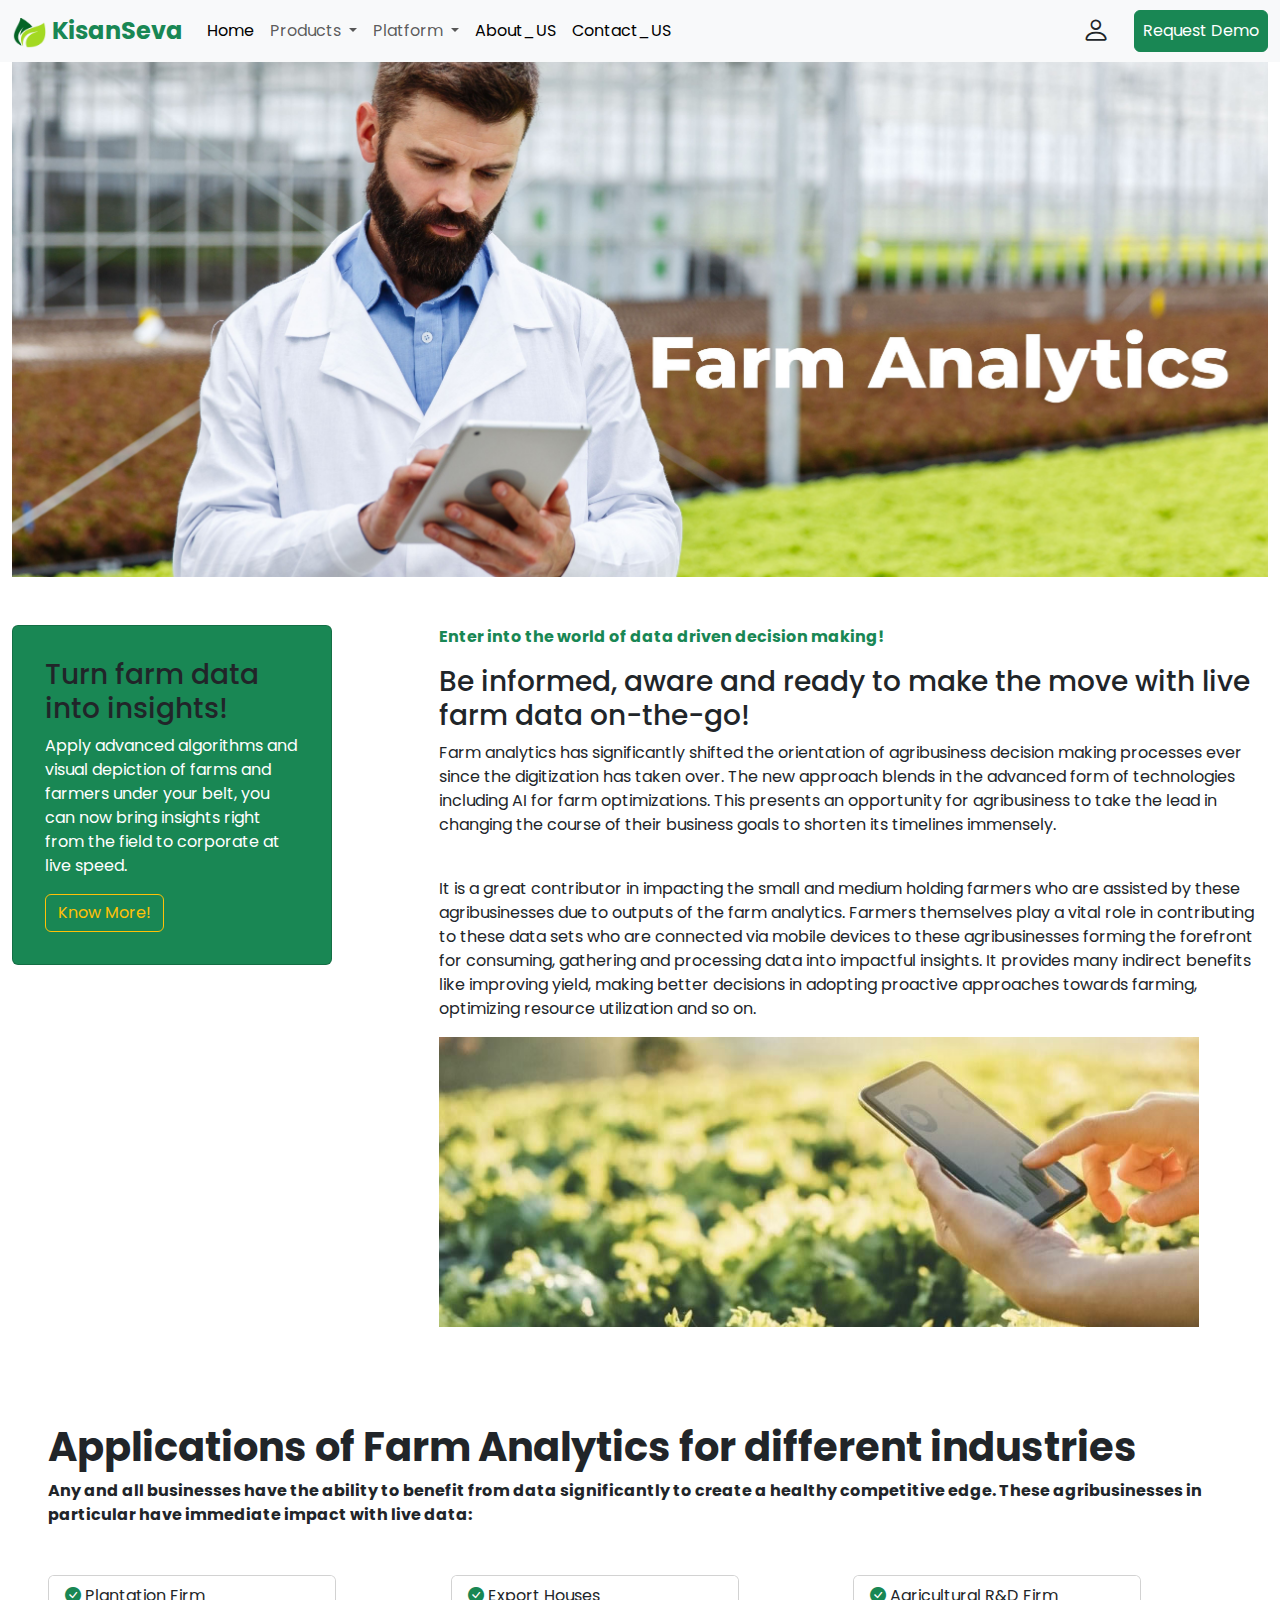
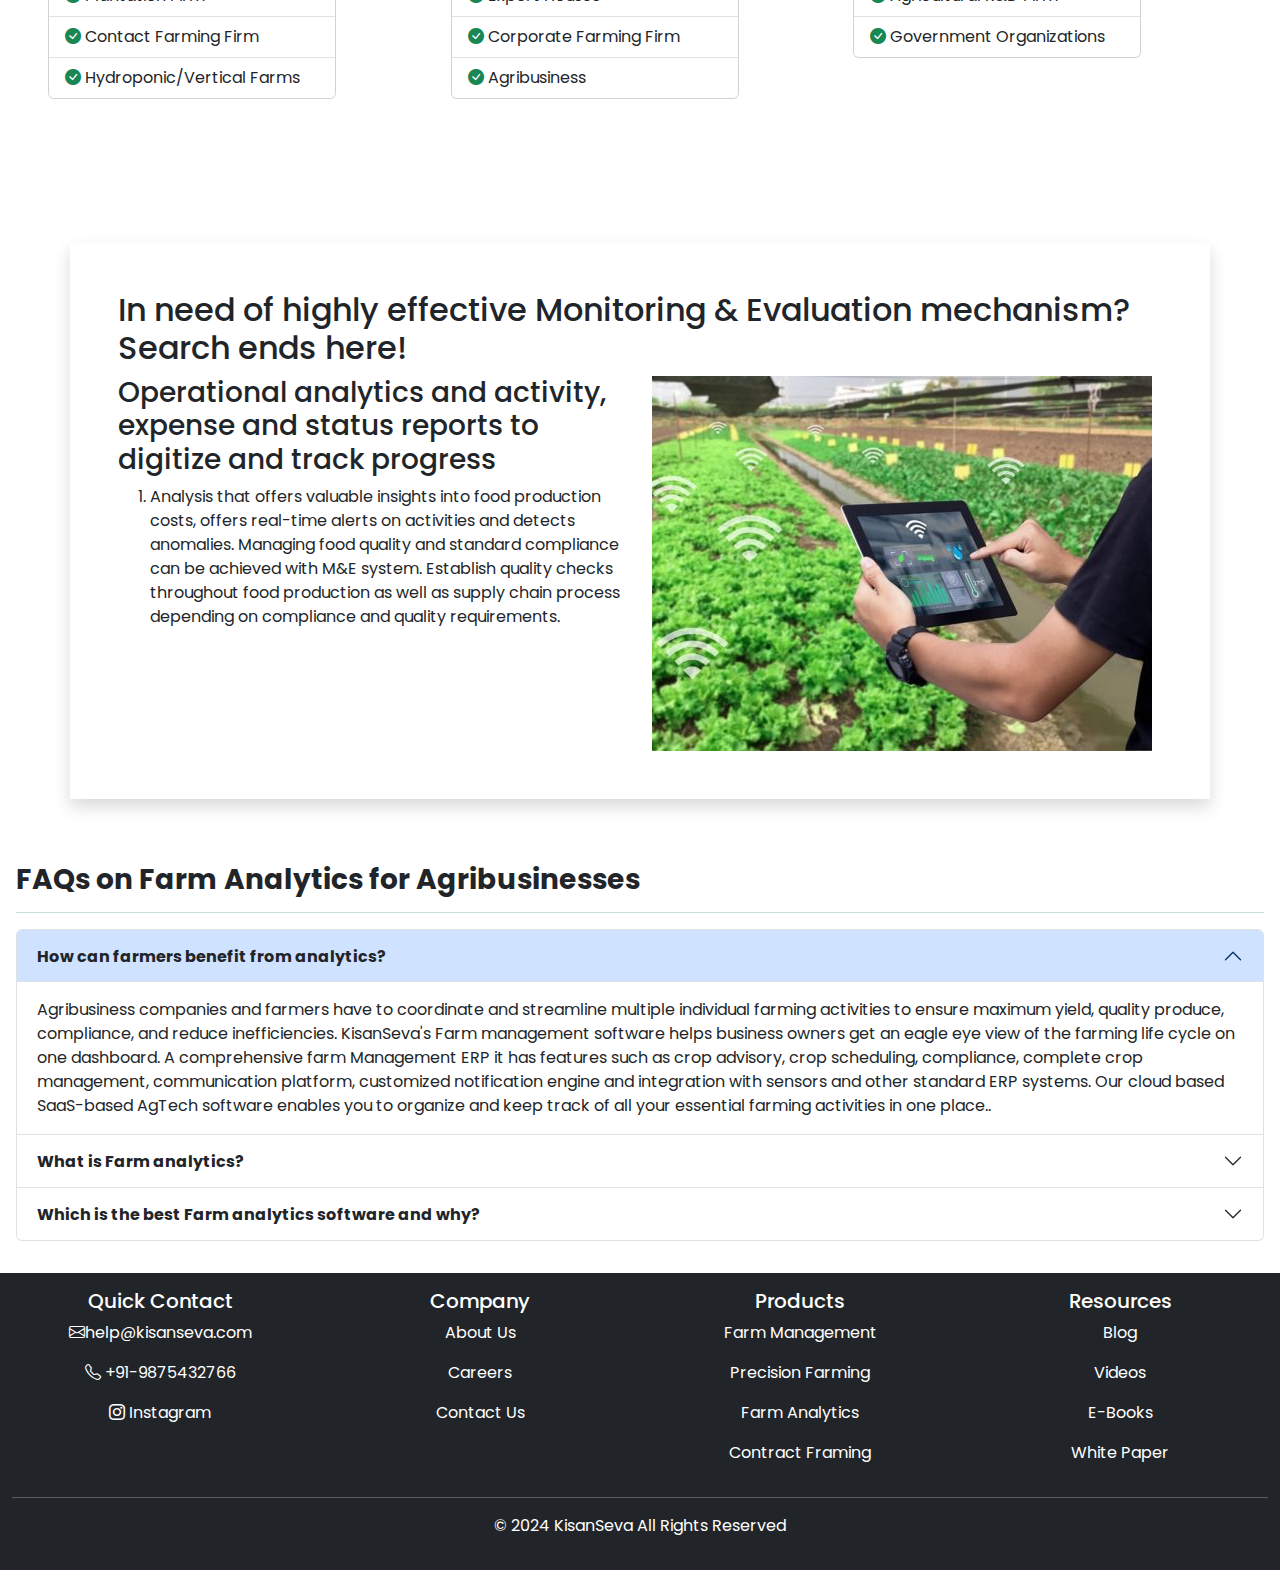
<file: FarmAnalytics.html>
<!doctype html>
<html lang="en">
  <head>
    <meta charset="utf-8">
    <meta name="viewport" content="width=device-width, initial-scale=1">
    <title>kisanseva</title>
    <link href="https://cdn.jsdelivr.net/npm/bootstrap@5.3.3/dist/css/bootstrap.min.css" rel="stylesheet" integrity="sha384-QWTKZyjpPEjISv5WaRU9OFeRpok6YctnYmDr5pNlyT2bRjXh0JMhjY6hW+ALEwIH" crossorigin="anonymous">
    <link rel="stylesheet" href="https://cdn.jsdelivr.net/npm/bootstrap-icons@1.11.3/font/bootstrap-icons.min.css">
    <link rel="stylesheet" href="style.css">
    <link rel="shortcut icon" href="./asserts/favicon.png" type="image/x-icon">
  </head>
  <body>
    <!--navbar start-->
    <nav class="navbar navbar-expand-md bg-body-tertiary fixed-top">
      <div class="container-fluid">
        <a class="navbar-brand" href="#">
          <img src="./asserts/kisansevalogo.png" alt="Logo" width="35" height="30" class="d-inline-block align-text-top">
          <span class="text-success fw-bold fs-4 mt-5">KisanSeva</span>
        </a>
        <button class="navbar-toggler" type="button" data-bs-toggle="collapse" data-bs-target="#navbarSupportedContent" aria-controls="navbarSupportedContent" aria-expanded="false" aria-label="Toggle navigation">
          <span class="navbar-toggler-icon"></span>
        </button>
        <div class="collapse navbar-collapse" id="navbarSupportedContent">
          <ul class="navbar-nav me-auto mb-2 mb-lg-0">
            <li class="nav-item">
              <a class="nav-link active homebtn" aria-current="page" href="#">Home</a>
            </li>
            <li class="nav-item dropdown">
              <a class="nav-link dropdown-toggle" href="#" role="button" data-bs-toggle="dropdown" aria-expanded="false">
                Products
              </a>
              <ul class="dropdown-menu shadow">
                <li><a class="dropdown-item" href="./FarmManagement.html">Farm Management</a></li>
                <li><a class="dropdown-item" href="./CropProtection.html">Crop Protection</a></li>
                <li><a class="dropdown-item" href="./PrecisionFarming.html">Precision Farming</a></li>
                <li><a class="dropdown-item" href="./ClimateSmartAgriculture.html">Climate Smart Agriculture</a></li>
              </ul>
            </li>
            <li class="nav-item dropdown">
              <a class="nav-link dropdown-toggle" href="#" role="button" data-bs-toggle="dropdown" aria-expanded="false">
                Platform
              </a>
              <ul class="dropdown-menu shadow">
                <li><a class="dropdown-item" href="./ai&ml.html">Artifical Intelligence & Machine Learning</a></li>
                <li><a class="dropdown-item" href="./iot.html">Internet of Things</a></li>
                <li><a class="dropdown-item" href="./M-Commerce.html">M-Commerce</a></li>
                <li><a class="dropdown-item" href="./FarmAnalytics.html">Farm Analytics</a></li>
            
              </ul>
            </li>
            <li class="nav-item">
              <a class="nav-link active" aria-current="page" href="./About_Us.html">About_US</a>
            </li>
            
            <li class="nav-item">
              <a class="nav-link active" aria-current="page" href="./ContactUS.html">Contact_US</a>
            </li>
            
          </ul>
          <div class="nav-item mx-4">
            <a class="nav-link" data-bs-target="#exampleModalToggle" data-bs-toggle="modal"><i class="bi bi-person fs-3 "></i></a>
          </div>
          <button type="button" class="p-2 btn btn-success watt">Request Demo</button>
         
        </div>
      </div>
    </nav>

  <!--navbar end-->
    <!--banner section start--> 
    <section class="banner container-fluid width:100%; ">
      <img src="./asserts/farm-analytics.jpeg" alt="" class="img-fluid">

    </section> 
    <!--banner section end-->
    <!--info start-->
    <div class="container-fluid my-5">
      <div class="row">
        <div class="col-12 col-sm-12 col-md-4 col-lg-4 ">
          <div class="card text-bg-success mb-3 p-3" style="max-width: 20rem;">
            <div class="card-body">
              <h3 class="text-dark">Turn farm data into insights!</h3>
              <p class="card-text">Apply advanced algorithms and visual depiction of farms and farmers under your belt, you can now bring insights right from the field to corporate at live speed.</p>
              <button type="button" class="btn btn-outline-warning">Know More!</button>
                
            </div>
          </div>
          
          
        </div>
        <div class="col-12 col-sm-12 col-md-8 col-lg-8 ">
          <p class="text-success fw-bold">Enter into the world of data driven decision making!</p>
          <h3>Be informed, aware and ready to make the move with live farm data on-the-go!</h3>
          <p>Farm analytics has significantly shifted the orientation of agribusiness decision making processes ever since the digitization has taken over. The new approach blends in the advanced form of technologies including AI for farm optimizations. This presents an opportunity for agribusiness to take the lead in changing the course of their business goals to shorten its timelines immensely.</p>
          &nbsp;
          &nbsp;
          <p>It is a great contributor in impacting the small and medium holding farmers who are assisted by these agribusinesses due to outputs of the farm analytics. Farmers themselves play a vital role in contributing to these data sets who are connected via mobile devices to these agribusinesses forming the forefront for consuming, gathering and processing data into impactful insights. It provides many indirect benefits like improving yield, making better decisions in adopting proactive approaches towards farming, optimizing resource utilization and so on.</p>
          <img src="./asserts/farm-analytics.jpg" alt="" width="760px" class=" img-fluid">
            

        
        </div>
      </div>
    </div>
    <!--info end-->
    <!--list start-->
    <div class="container-fluid my-5 p-5 gy-5">
      <h2 class="fw-bold text-dark fs-1">Applications of Farm Analytics for different industries</h2>
      <p class="fw-bold text-dark">Any and all businesses have the ability to benefit from data significantly to create a healthy competitive edge. These agribusinesses in particular have immediate impact with live data:</p>
      <div class="row my-5">
        <div class="col-12 col-sm-12 col-md-4 col-lg-4">
          <div class="card " style="width: 18rem;">
            
            <ul class="list-group list-group-flush">
              <li class="list-group-item"><i class="bi bi-check-circle-fill text-success"></i>&nbsp;Plantation Firm</li>
              <li class="list-group-item"><i class="bi bi-check-circle-fill text-success"></i>&nbsp;Contact Farming Firm</li>
              <li class="list-group-item"><i class="bi bi-check-circle-fill text-success"></i>&nbsp;Hydroponic/Vertical Farms</li>
            </ul>
          </div>
        </div>
        <div class="col-12 col-sm-12 col-md-4 col-lg-4">
          <div class="card" style="width: 18rem;">
            
            <ul class="list-group list-group-flush">
              <li class="list-group-item"><i class="bi bi-check-circle-fill text-success"></i>&nbsp;Export Houses</li>
              <li class="list-group-item"><i class="bi bi-check-circle-fill text-success"></i>&nbsp;Corporate Farming Firm</li>
              <li class="list-group-item"><i class="bi bi-check-circle-fill text-success"></i>&nbsp;Agribusiness</li>
            </ul>
          </div>
        </div>
        <div class="col-12 col-sm-12 col-md-4 col-lg-4">
          <div class="card" style="width: 18rem;">
            
            <ul class="list-group list-group-flush">
              <li class="list-group-item"><i class="bi bi-check-circle-fill text-success"></i>&nbsp;Agricultural R&D Firm</li>
              <li class="list-group-item"><i class="bi bi-check-circle-fill text-success"></i>&nbsp;Government Organizations</li>
            </ul>
          </div>
        </div>
      </div>
    </div>
     <!--list end-->
     <!--key feature start-->
     <div class="container shadow p-5 my-5">
      <h2>In need of highly effective Monitoring & Evaluation mechanism? Search ends here!</h2>
      <div class="row">
        <div class="col-12 col-sm-12 col-md-6 col-lg-6">
          <h3 class="text-dark">Operational analytics and activity, expense and status reports to digitize and track progress</h3>
          <ol>
            <li>Analysis that offers valuable insights into food production costs, offers real-time alerts on activities and detects anomalies. Managing food quality and standard compliance can be achieved with M&E system. Establish quality checks throughout food production as well as supply chain process depending on compliance and quality requirements.</li>
          </ol>
        </div>
        <div class="col-12 col-sm-12 col-md-6 col-lg-6">
          <img src="./asserts/farm-analytics-1.jpg" alt="" class="img-fluid">
        </div>
      </div>
     </div>
     <!--key feature end-->
    <!--faq section start-->
    <div class="container-fluid p-3">
      <h3 class="text-dark fw-bold">FAQs on Farm Analytics for Agribusinesses
      </h3>
      <hr class="text-success ">
      <div class="faq">
        <div class="accordion" id="accordionExample">
  <div class="accordion-item">
    <h2 class="accordion-header">
      <button class="accordion-button" type="button" data-bs-toggle="collapse" data-bs-target="#collapseOne" aria-expanded="true" aria-controls="collapseOne">
        <span class="text-dark fw-bold">How can farmers benefit from analytics?</span>
      </button>
    </h2>
    <div id="collapseOne" class="accordion-collapse collapse show" data-bs-parent="#accordionExample">
      <div class="accordion-body">
        Agribusiness companies and farmers have to coordinate and streamline multiple individual farming activities to ensure maximum yield, quality produce, compliance, and reduce inefficiencies. KisanSeva's Farm management software helps business owners get an eagle eye view of the farming life cycle on one dashboard. A comprehensive farm Management ERP it has features such as crop advisory, crop scheduling, compliance, complete crop management, communication platform, customized notification engine and integration with sensors and other standard ERP systems. Our cloud based SaaS-based AgTech software enables you to organize and keep track of all your essential farming activities in one place..
      </div>
    </div>
  </div>
  <div class="accordion-item">
    <h2 class="accordion-header">
      <button class="accordion-button collapsed" type="button" data-bs-toggle="collapse" data-bs-target="#collapseTwo" aria-expanded="false" aria-controls="collapseTwo">
        <span class="text-dark fw-bold">What is Farm analytics?</span>
      </button>
    </h2>
    <div id="collapseTwo" class="accordion-collapse collapse" data-bs-parent="#accordionExample">
      <div class="accordion-body">
        KisanSeva offers one of the best farm management software solutions in India as well as other agribusiness around the globe. Whether you are an Agri consultant, agri input dealer, food processing company, manufacturer or a retailer, our enterprise farm management software will have a key role to play in your business growth. KisanSeva's advanced open interface allows you to seamlessly connect to various sensors in the field to help you make real time decisions on the go. It has embedded with leading weather stations as well as can integrate with local weather stations for proactive insights on weather integrated with your crop schedule. The data generated using our engine can be used for proactive alerts on farms. Our platform will act as the technology arm of your business as it grows so you get to focus on your core competence which is your agribusiness. Live tracked farming insights will help you make important business decisions about not only your current and next crop cycle but also have a history of previous crop lifecycle.
      </div>
    </div>
  </div>
  <div class="accordion-item">
    <h2 class="accordion-header">
      <button class="accordion-button collapsed" type="button" data-bs-toggle="collapse" data-bs-target="#collapseThree" aria-expanded="false" aria-controls="collapseThree">
        <span class="text-dark fw-bold">Which is the best Farm analytics software and why?</span>
      </button>
    </h2>
    <div id="collapseThree" class="accordion-collapse collapse" data-bs-parent="#accordionExample">
      <div class="accordion-body">
        KisanSeva's farm management system has been used across various types of farming ventures. Here are the major applications of Farm ERPs based on the kind of agribusiness.
      </div>
    </div>
  </div>
</div>
      </div>
    </div>
    <!--faq section end-->
    
    <!--footer start-->
    <footer class="footer container-fluid mt-3 bg-dark text-white py-3">
      <div class="cointainer d-sm-none d-none d-md-block d-lg-block ">
        <div class="row">
          <div class="col-12 col-sm-12 col-md-3 col-lg-3 text-center foot-h">
            <h5>Quick Contact</h5>
            <p><i class="bi bi-envelope"></i>help@kisanseva.com</p>
            <p><i class="bi bi-telephone"></i> +91-9875432766</p>
            <p><i class="bi bi-instagram"></i> Instagram</p>
            

          </div>
          <div class="col-12 col-sm-12 col-md-3 col-lg-3 text-center foot-h">
            <h5>Company</h5>
            <p><a href="" class="nav-link">About Us</a></p>
            <p><a href="" class="nav-link">Careers</a></p>
            <p><a href="" class="nav-link">Contact Us</a></p>
            
          </div>
          <div class="col-12 col-sm-12 col-md-3 col-lg-3 text-center foot-h">
            <h5>Products</h5>
            <p><a href="" class="nav-link">Farm Management</a></p>
            <p><a href="" class="nav-link">Precision Farming</a></p>
            <p><a href="" class="nav-link">Farm Analytics</a></p>
            <p><a href="" class="nav-link">Contract Framing</a></p>
          </div>
          <div class="col-12 col-sm-12 col-md-3 col-lg-3 text-center foot-h">
            <h5>Resources</h5>
            <p><a href="" class="nav-link">Blog</a></p>
            <p><a href="" class="nav-link">Videos</a></p>
            <p><a href="" class="nav-link">E-Books</a></p>
            <p><a href="" class="nav-link">White Paper</a></p>

          </div>
        </div>
       
      </div>
       <!--copy wrights-->
       <hr class="d-sm-none d-none d-md-block d-lg-block">
       <div class="copywrights text-center">
         <p> &copy; 2024 KisanSeva All Rights Reserved </p>
       </div>
    </footer>

  <!--footer end-->
  <!--model box for register and login-->
  <div class="modal fade" id="exampleModalToggle" aria-hidden="true" aria-labelledby="exampleModalToggleLabel" tabindex="-1">
    <div class="modal-dialog modal-dialog-centered">
      <div class="modal-content">
        <div class="modal-header">
          <h1 class="modal-title fs-5" id="exampleModalToggleLabel">Sign in</h1>
          <button type="button" class="btn-close" data-bs-dismiss="modal" aria-label="Close"></button>
        </div>
        <div class="modal-body">
          <form action="">
            <div class="mb-3">
              <label for="formGroupExampleInput" class="form-label">Email/Mobile no:</label>
              <input type="text" class="form-control" id="formGroupExampleInput" placeholder="Enter email or mobile no">
            </div>
            <div class="mb-3">
              <label for="formGroupExampleInput2" class="form-label">Password:</label>
              <input type="text" class="form-control" id="formGroupExampleInput2" placeholder="enter passsword">
            </div>
          </form>
        </div>
        <div class="modal-footer">
          <!--buttons for register and submit-->
          <button class="btn btn-primary" type="submit" data-bs-dismiss="modal">Submit</button>
          <button class="btn btn-primary" data-bs-target="#exampleModalToggle2" data-bs-toggle="modal">Register</button>
        </div>
      </div>
    </div>
  </div>
  <!--model box 2 start-->
  <div class="modal fade" id="exampleModalToggle2" aria-hidden="true" aria-labelledby="exampleModalToggleLabel2" tabindex="-1">
    <div class="modal-dialog modal-dialog-centered">
      <div class="modal-content">
        <div class="modal-header">
          <h1 class="modal-title fs-5" id="exampleModalToggleLabel2">Register</h1>
          <button type="button" class="btn-close" data-bs-dismiss="modal" aria-label="Close"></button>
        </div>
        <div class="modal-body">
          <!--register form start-->
            <form action="">
              <div class="mb-3">
                <label for="formGroupExampleInput" class="form-label">Email/Mobile no:</label>
                <input type="text" class="form-control" id="formGroupExampleInput" placeholder="Enter email or mobile no">
              </div>
              <div class="mb-3">
                <label for="formGroupExampleInput2" class="form-label">Password:</label>
                <input type="text" class="form-control" id="formGroupExampleInput2" placeholder="enter passsword">
              </div>
              <div class="mb-3">
                <label for="formGroupExampleInput2" class="form-label">Confirm password:</label>
                <input type="text" class="form-control" id="formGroupExampleInput2" placeholder="confirm passsword">
              </div>


            </form>
          <!--register form end--> 
        </div>
        <div class="modal-footer">
          <button class="btn btn-primary" data-bs-dismiss="modal">Register</button>
          <button class="btn btn-primary" data-bs-target="#exampleModalToggle" data-bs-toggle="modal">Sign in</button>
        </div>
      </div>
    </div>
  </div>
  

    <script src="./script.js"></script>
    <script src="https://cdn.jsdelivr.net/npm/bootstrap@5.3.3/dist/js/bootstrap.bundle.min.js" integrity="sha384-YvpcrYf0tY3lHB60NNkmXc5s9fDVZLESaAA55NDzOxhy9GkcIdslK1eN7N6jIeHz" crossorigin="anonymous"></script>
  </body>
</html>
</file>
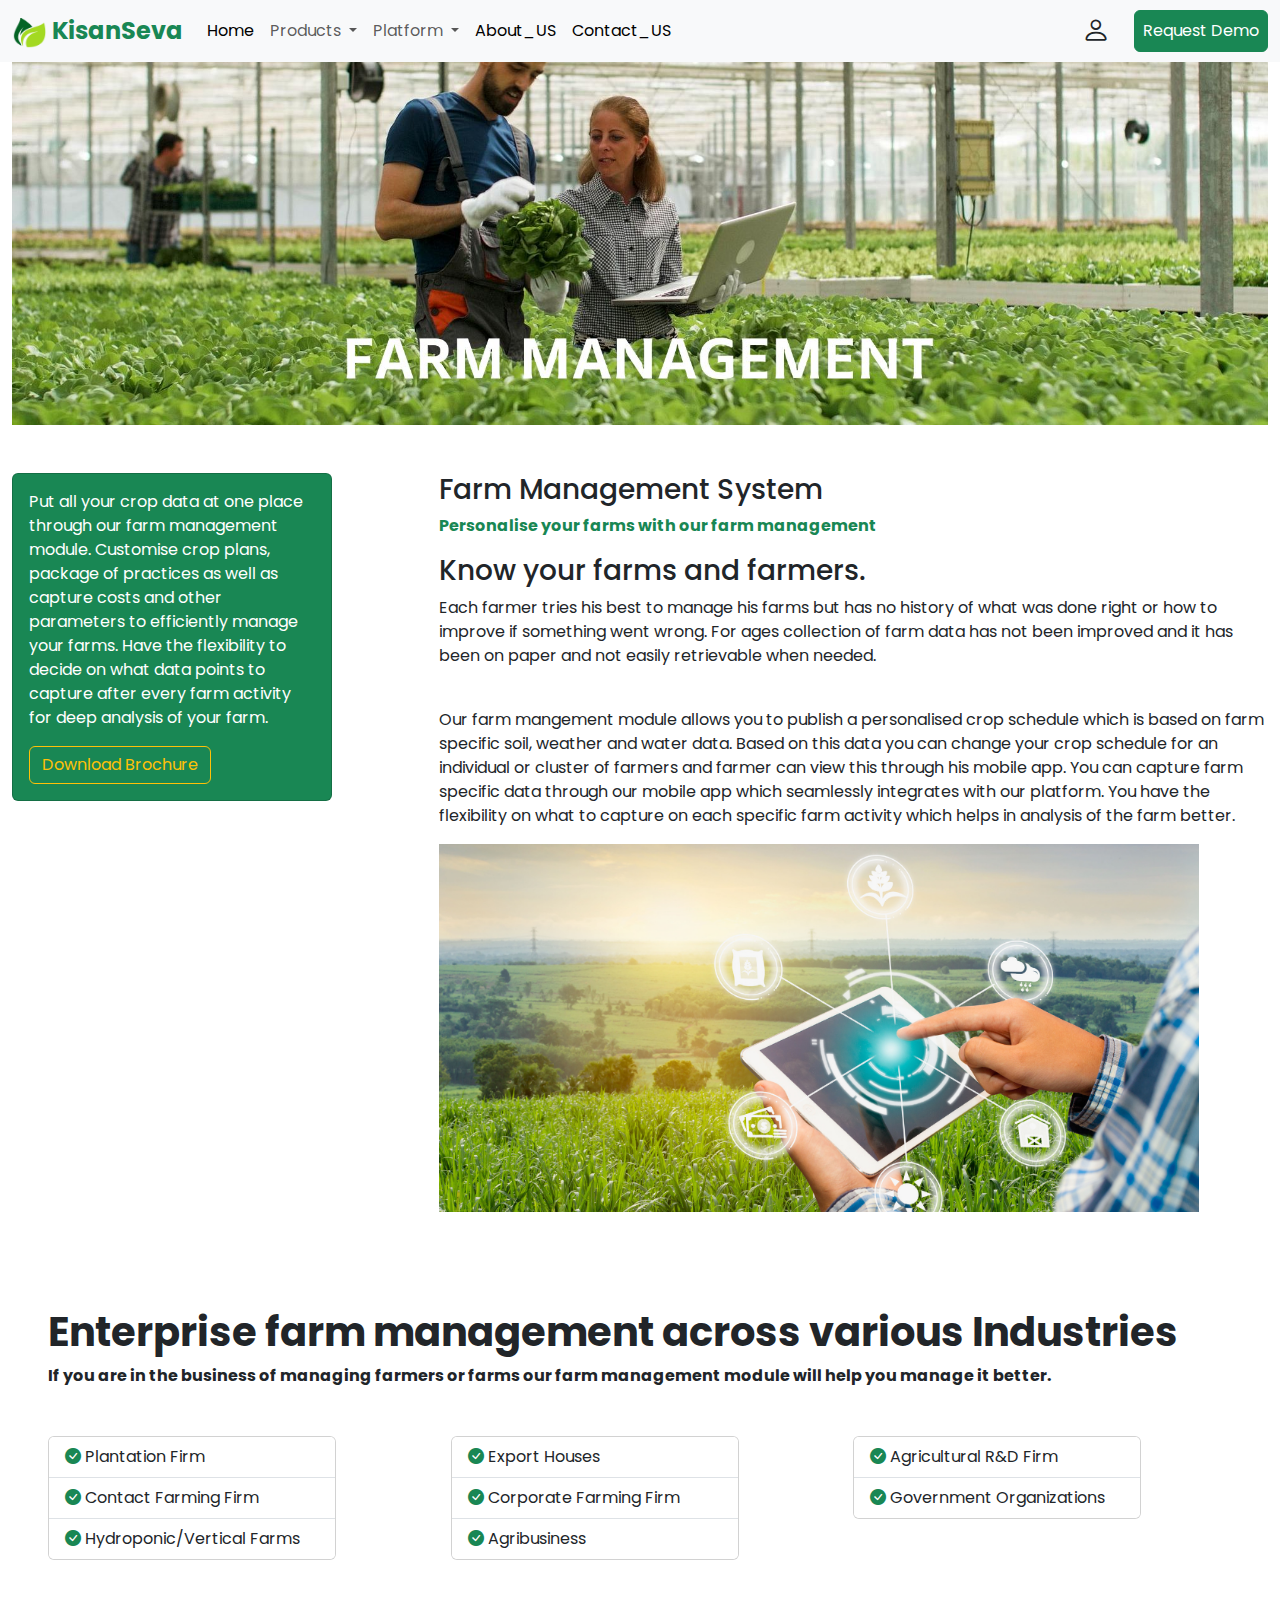
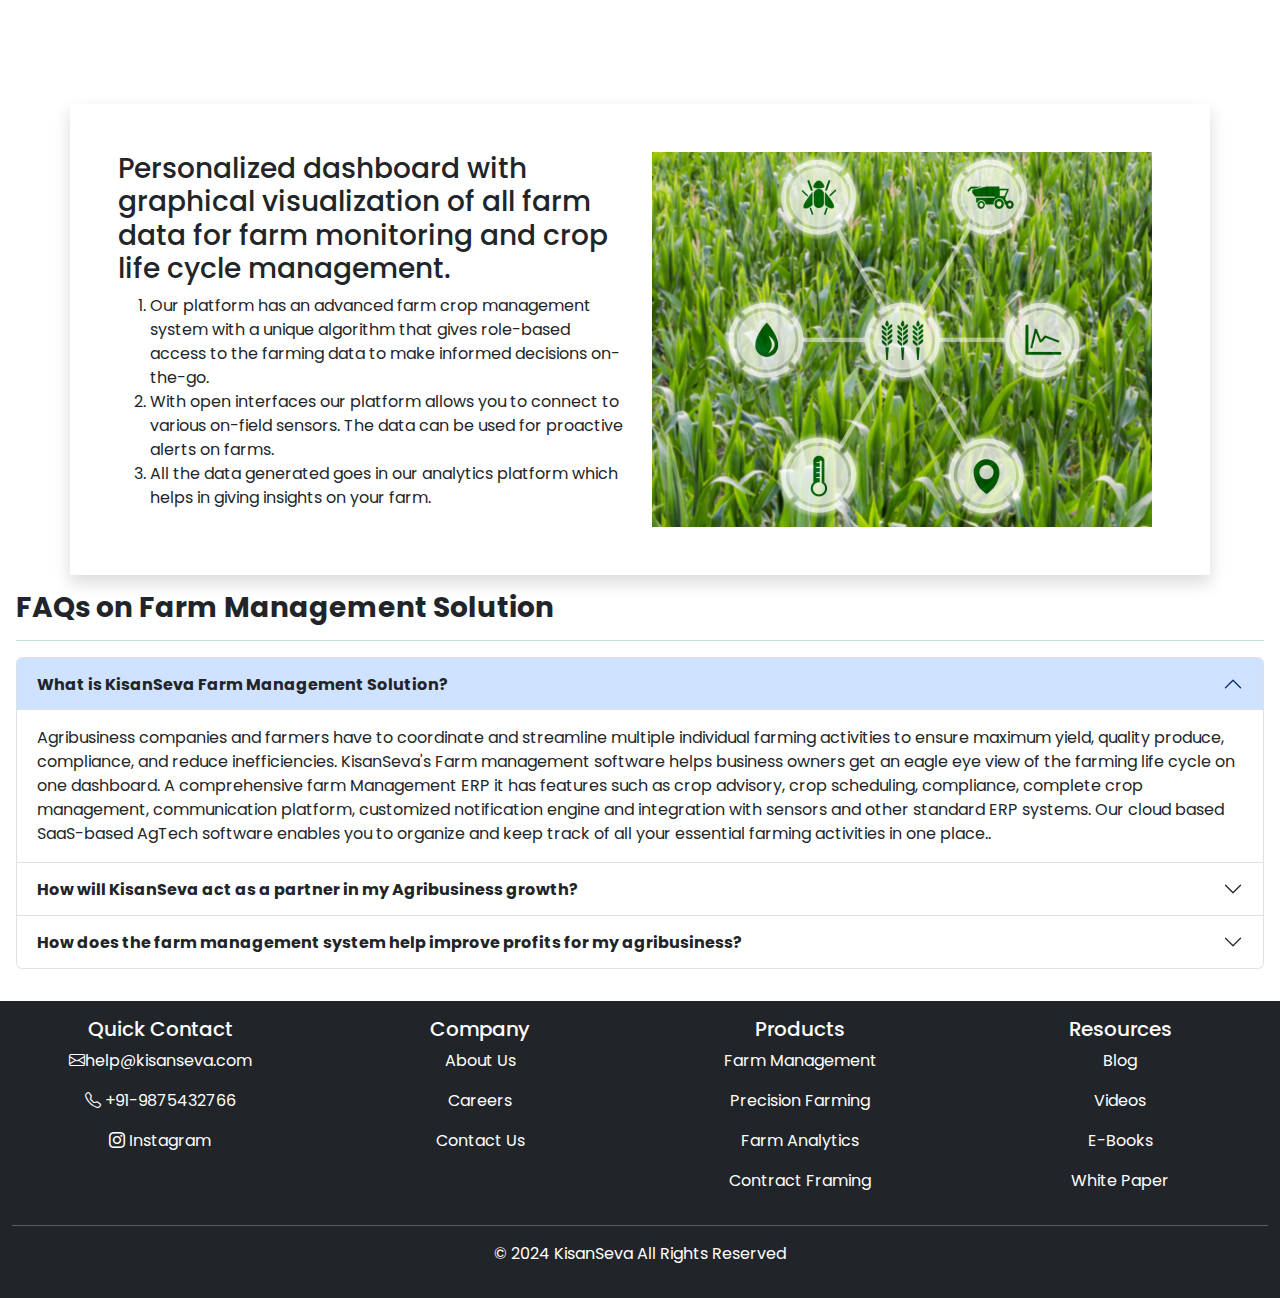
<file: FarmManagement.html>
<!doctype html>
<html lang="en">
  <head>
    <meta charset="utf-8">
    <meta name="viewport" content="width=device-width, initial-scale=1">
    <title>kisanseva</title>
    <link href="https://cdn.jsdelivr.net/npm/bootstrap@5.3.3/dist/css/bootstrap.min.css" rel="stylesheet" integrity="sha384-QWTKZyjpPEjISv5WaRU9OFeRpok6YctnYmDr5pNlyT2bRjXh0JMhjY6hW+ALEwIH" crossorigin="anonymous">
    <link rel="stylesheet" href="https://cdn.jsdelivr.net/npm/bootstrap-icons@1.11.3/font/bootstrap-icons.min.css">
    <link rel="stylesheet" href="style.css">
    <link rel="shortcut icon" href="./asserts/favicon.png" type="image/x-icon">
  </head>
  <body>
    <!--navbar start-->
    <nav class="navbar navbar-expand-md bg-body-tertiary fixed-top">
      <div class="container-fluid">
        <a class="navbar-brand" href="#">
          <img src="./asserts/kisansevalogo.png" alt="Logo" width="35" height="30" class="d-inline-block align-text-top">
          <span class="text-success fw-bold fs-4 mt-5">KisanSeva</span>
        </a>
        <button class="navbar-toggler" type="button" data-bs-toggle="collapse" data-bs-target="#navbarSupportedContent" aria-controls="navbarSupportedContent" aria-expanded="false" aria-label="Toggle navigation">
          <span class="navbar-toggler-icon"></span>
        </button>
        <div class="collapse navbar-collapse" id="navbarSupportedContent">
          <ul class="navbar-nav me-auto mb-2 mb-lg-0">
            <li class="nav-item">
              <a class="nav-link active homebtn" aria-current="page" href="#">Home</a>
            </li>
            <li class="nav-item dropdown">
              <a class="nav-link dropdown-toggle" href="#" role="button" data-bs-toggle="dropdown" aria-expanded="false">
                Products
              </a>
              <ul class="dropdown-menu shadow">
                <li><a class="dropdown-item" href="./FarmManagement.html">Farm Management</a></li>
                <li><a class="dropdown-item" href="./CropProtection.html">Crop Protection</a></li>
                <li><a class="dropdown-item" href="./PrecisionFarming.html">Precision Farming</a></li>
                <li><a class="dropdown-item" href="./ClimateSmartAgriculture.html">Climate Smart Agriculture</a></li>
              </ul>
            </li>
            <li class="nav-item dropdown">
              <a class="nav-link dropdown-toggle" href="#" role="button" data-bs-toggle="dropdown" aria-expanded="false">
                Platform
              </a>
              <ul class="dropdown-menu shadow">
                <li><a class="dropdown-item" href="./ai&ml.html">Artifical Intelligence & Machine Learning</a></li>
                <li><a class="dropdown-item" href="./iot.html">Internet of Things</a></li>
                <li><a class="dropdown-item" href="./M-Commerce.html">M-Commerce</a></li>
                <li><a class="dropdown-item" href="./FarmAnalytics.html">Farm Analytics</a></li>
            
              </ul>
            </li>
            <li class="nav-item">
              <a class="nav-link active" aria-current="page" href="./About_Us.html">About_US</a>
            </li>
            
            <li class="nav-item">
              <a class="nav-link active" aria-current="page" href="./ContactUS.html">Contact_US</a>
            </li>
            
          </ul>
          <div class="nav-item mx-4">
            <a class="nav-link" data-bs-target="#exampleModalToggle" data-bs-toggle="modal"><i class="bi bi-person fs-3 "></i></a>
          </div>
          <button type="button" class="p-2 btn btn-success watt">Request Demo</button>
         
        </div>
      </div>
    </nav>

  <!--navbar end-->
     <!--banner section start--> 
     <section class="banner container-fluid width:100%;">
      <img src="./asserts/farm-managemenr-banner.jpeg" alt="" class="img-fluid">

    </section> 
    <!--banner section end-->
    <!--info start-->
    <div class="container-fluid my-5">
      <div class="row">
        <div class="col-12 col-sm-12 col-md-4 col-lg-4 ">
          <div class="card text-bg-success mb-3" style="max-width: 20rem;">
            <div class="card-body">
              
              <p class="card-text">Put all your crop data at one place through our farm management module. Customise crop plans, package of practices as well as capture costs and other parameters to efficiently manage your farms. Have the flexibility to decide on what data points to capture after every farm activity for deep analysis of your farm.</p>
              <button type="button" class="btn btn-outline-warning">Download Brochure</button>
                
            </div>
          </div>
          
          
        </div>
        <div class="col-12 col-sm-12 col-md-8 col-lg-8 ">
          <h3 class="">Farm Management System</h3>
          <p class="text-success fw-bold">Personalise your farms with our farm management </p>
          <h3>Know your farms and farmers.</h3>
          <p>Each farmer tries his best to manage his farms but has no history of what was done right or how to improve if something went wrong. For ages collection of farm data has not been improved and it has been on paper and not easily retrievable when needed.</p>
          &nbsp;
          &nbsp;
          <p>Our farm mangement module allows you to publish a personalised crop schedule which is based on farm specific soil, weather and water data. Based on this data you can change your crop schedule for an individual or cluster of farmers and farmer can view this through his mobile app. You can capture farm specific data through our mobile app which seamlessly integrates with our platform. You have the flexibility on what to capture on each specific farm activity which helps in analysis of the farm better.</p>
          <img src="./asserts/Farm-Management.png" alt="" width="760px" class=" img-fluid">
            

        
        </div>
      </div>
    </div>
    <!--info end-->
    <!--list start-->
    <div class="container-fluid my-5 p-5 gy-5">
      <h2 class="fw-bold text-dark fs-1">Enterprise farm management across various Industries</h2>
      <p class="fw-bold text-dark"> If you are in the business of managing farmers or farms our farm management module will help you manage it better.</p>
      <div class="row my-5">
        <div class="col-12 col-sm-12 col-md-4 col-lg-4">
          <div class="card " style="width: 18rem;">
            
            <ul class="list-group list-group-flush">
              <li class="list-group-item"><i class="bi bi-check-circle-fill text-success"></i>&nbsp;Plantation Firm</li>
              <li class="list-group-item"><i class="bi bi-check-circle-fill text-success"></i>&nbsp;Contact Farming Firm</li>
              <li class="list-group-item"><i class="bi bi-check-circle-fill text-success"></i>&nbsp;Hydroponic/Vertical Farms</li>
            </ul>
          </div>
        </div>
        <div class="col-12 col-sm-12 col-md-4 col-lg-4">
          <div class="card" style="width: 18rem;">
            
            <ul class="list-group list-group-flush">
              <li class="list-group-item"><i class="bi bi-check-circle-fill text-success"></i>&nbsp;Export Houses</li>
              <li class="list-group-item"><i class="bi bi-check-circle-fill text-success"></i>&nbsp;Corporate Farming Firm</li>
              <li class="list-group-item"><i class="bi bi-check-circle-fill text-success"></i>&nbsp;Agribusiness</li>
            </ul>
          </div>
        </div>
        <div class="col-12 col-sm-12 col-md-4 col-lg-4">
          <div class="card" style="width: 18rem;">
            
            <ul class="list-group list-group-flush">
              <li class="list-group-item"><i class="bi bi-check-circle-fill text-success"></i>&nbsp;Agricultural R&D Firm</li>
              <li class="list-group-item"><i class="bi bi-check-circle-fill text-success"></i>&nbsp;Government Organizations</li>
            </ul>
          </div>
        </div>
      </div>
    </div>
     <!--list end-->
     <!--key feature start-->
     <div class="container shadow p-5">
      <div class="row">
        <div class="col-12 col-sm-12 col-md-6 col-lg-6">
          <h3 class="text-dark">Personalized dashboard with graphical visualization of all farm data for farm monitoring and crop life cycle management.</h3>
          <ol>
            <li>Our platform has an advanced farm crop management system with a unique algorithm that gives role-based access to the farming data to make informed decisions on-the-go.</li>
            <li>With open interfaces our platform allows you to connect to various on-field sensors. The data can be used for proactive alerts on farms.</li>
            <li>All the data generated goes in our analytics platform which helps in giving insights on your farm.</li>
          </ol>
        </div>
        <div class="col-12 col-sm-12 col-md-6 col-lg-6">
          <img src="./asserts/farmmanagement2.png" alt="" class="img-fluid">
        </div>
      </div>
     </div>
     <!--key feature end-->
    <!--faq section start-->
    <div class="container-fluid p-3">
      <h3 class="text-dark fw-bold">FAQs on Farm Management Solution</h3>
      <hr class="text-success ">
      <div class="faq">
        <div class="accordion" id="accordionExample">
  <div class="accordion-item">
    <h2 class="accordion-header">
      <button class="accordion-button" type="button" data-bs-toggle="collapse" data-bs-target="#collapseOne" aria-expanded="true" aria-controls="collapseOne">
        <span class="text-dark fw-bold">What is KisanSeva Farm Management Solution?</span>
      </button>
    </h2>
    <div id="collapseOne" class="accordion-collapse collapse show" data-bs-parent="#accordionExample">
      <div class="accordion-body">
        Agribusiness companies and farmers have to coordinate and streamline multiple individual farming activities to ensure maximum yield, quality produce, compliance, and reduce inefficiencies. KisanSeva's Farm management software helps business owners get an eagle eye view of the farming life cycle on one dashboard. A comprehensive farm Management ERP it has features such as crop advisory, crop scheduling, compliance, complete crop management, communication platform, customized notification engine and integration with sensors and other standard ERP systems. Our cloud based SaaS-based AgTech software enables you to organize and keep track of all your essential farming activities in one place..
      </div>
    </div>
  </div>
  <div class="accordion-item">
    <h2 class="accordion-header">
      <button class="accordion-button collapsed" type="button" data-bs-toggle="collapse" data-bs-target="#collapseTwo" aria-expanded="false" aria-controls="collapseTwo">
        <span class="text-dark fw-bold">How will KisanSeva act as a partner in my Agribusiness growth?</span>
      </button>
    </h2>
    <div id="collapseTwo" class="accordion-collapse collapse" data-bs-parent="#accordionExample">
      <div class="accordion-body">
        KisanSeva offers one of the best farm management software solutions in India as well as other agribusiness around the globe. Whether you are an Agri consultant, agri input dealer, food processing company, manufacturer or a retailer, our enterprise farm management software will have a key role to play in your business growth. KisanSeva's advanced open interface allows you to seamlessly connect to various sensors in the field to help you make real time decisions on the go. It has embedded with leading weather stations as well as can integrate with local weather stations for proactive insights on weather integrated with your crop schedule. The data generated using our engine can be used for proactive alerts on farms. Our platform will act as the technology arm of your business as it grows so you get to focus on your core competence which is your agribusiness. Live tracked farming insights will help you make important business decisions about not only your current and next crop cycle but also have a history of previous crop lifecycle.
      </div>
    </div>
  </div>
  <div class="accordion-item">
    <h2 class="accordion-header">
      <button class="accordion-button collapsed" type="button" data-bs-toggle="collapse" data-bs-target="#collapseThree" aria-expanded="false" aria-controls="collapseThree">
        <span class="text-dark fw-bold">How does the farm management system help improve profits for my agribusiness?</span>
      </button>
    </h2>
    <div id="collapseThree" class="accordion-collapse collapse" data-bs-parent="#accordionExample">
      <div class="accordion-body">
        KisanSeva's farm management system has been used across various types of farming ventures. Here are the major applications of Farm ERPs based on the kind of agribusiness.
      </div>
    </div>
  </div>
</div>
      </div>
    </div>
    <!--faq section end--> 
    
    <!--footer start-->
    <footer class="footer container-fluid mt-3 bg-dark text-white py-3">
      <div class="cointainer d-sm-none d-none d-md-block d-lg-block ">
        <div class="row">
          <div class="col-12 col-sm-12 col-md-3 col-lg-3 text-center foot-h">
            <h5>Quick Contact</h5>
            <p><i class="bi bi-envelope"></i>help@kisanseva.com</p>
            <p><i class="bi bi-telephone"></i> +91-9875432766</p>
            <p><i class="bi bi-instagram"></i> Instagram</p>
            

          </div>
          <div class="col-12 col-sm-12 col-md-3 col-lg-3 text-center foot-h">
            <h5>Company</h5>
            <p><a href="" class="nav-link">About Us</a></p>
            <p><a href="" class="nav-link">Careers</a></p>
            <p><a href="" class="nav-link">Contact Us</a></p>
            
          </div>
          <div class="col-12 col-sm-12 col-md-3 col-lg-3 text-center foot-h">
            <h5>Products</h5>
            <p><a href="" class="nav-link">Farm Management</a></p>
            <p><a href="" class="nav-link">Precision Farming</a></p>
            <p><a href="" class="nav-link">Farm Analytics</a></p>
            <p><a href="" class="nav-link">Contract Framing</a></p>
          </div>
          <div class="col-12 col-sm-12 col-md-3 col-lg-3 text-center foot-h">
            <h5>Resources</h5>
            <p><a href="" class="nav-link">Blog</a></p>
            <p><a href="" class="nav-link">Videos</a></p>
            <p><a href="" class="nav-link">E-Books</a></p>
            <p><a href="" class="nav-link">White Paper</a></p>

          </div>
        </div>
       
      </div>
       <!--copy wrights-->
       <hr class="d-sm-none d-none d-md-block d-lg-block">
       <div class="copywrights text-center">
         <p> &copy; 2024 KisanSeva All Rights Reserved </p>
       </div>
    </footer>

  <!--footer end-->
  <!--model box for register and login-->
  <div class="modal fade" id="exampleModalToggle" aria-hidden="true" aria-labelledby="exampleModalToggleLabel" tabindex="-1">
    <div class="modal-dialog modal-dialog-centered">
      <div class="modal-content">
        <div class="modal-header">
          <h1 class="modal-title fs-5" id="exampleModalToggleLabel">Sign in</h1>
          <button type="button" class="btn-close" data-bs-dismiss="modal" aria-label="Close"></button>
        </div>
        <div class="modal-body">
          <form action="">
            <div class="mb-3">
              <label for="formGroupExampleInput" class="form-label">Email/Mobile no:</label>
              <input type="text" class="form-control" id="formGroupExampleInput" placeholder="Enter email or mobile no">
            </div>
            <div class="mb-3">
              <label for="formGroupExampleInput2" class="form-label">Password:</label>
              <input type="text" class="form-control" id="formGroupExampleInput2" placeholder="enter passsword">
            </div>
          </form>
        </div>
        <div class="modal-footer">
          <!--buttons for register and submit-->
          <button class="btn btn-primary" type="submit" data-bs-dismiss="modal">Submit</button>
          <button class="btn btn-primary" data-bs-target="#exampleModalToggle2" data-bs-toggle="modal">Register</button>
        </div>
      </div>
    </div>
  </div>
  <!--model box 2 start-->
  <div class="modal fade" id="exampleModalToggle2" aria-hidden="true" aria-labelledby="exampleModalToggleLabel2" tabindex="-1">
    <div class="modal-dialog modal-dialog-centered">
      <div class="modal-content">
        <div class="modal-header">
          <h1 class="modal-title fs-5" id="exampleModalToggleLabel2">Register</h1>
          <button type="button" class="btn-close" data-bs-dismiss="modal" aria-label="Close"></button>
        </div>
        <div class="modal-body">
          <!--register form start-->
            <form action="">
              <div class="mb-3">
                <label for="formGroupExampleInput" class="form-label">Email/Mobile no:</label>
                <input type="text" class="form-control" id="formGroupExampleInput" placeholder="Enter email or mobile no">
              </div>
              <div class="mb-3">
                <label for="formGroupExampleInput2" class="form-label">Password:</label>
                <input type="text" class="form-control" id="formGroupExampleInput2" placeholder="enter passsword">
              </div>
              <div class="mb-3">
                <label for="formGroupExampleInput2" class="form-label">Confirm password:</label>
                <input type="text" class="form-control" id="formGroupExampleInput2" placeholder="confirm passsword">
              </div>


            </form>
          <!--register form end--> 
        </div>
        <div class="modal-footer">
          <button class="btn btn-primary" data-bs-dismiss="modal">Register</button>
          <button class="btn btn-primary" data-bs-target="#exampleModalToggle" data-bs-toggle="modal">Sign in</button>
        </div>
      </div>
    </div>
  </div>
  

    <script src="./script.js"></script>
    <script src="https://cdn.jsdelivr.net/npm/bootstrap@5.3.3/dist/js/bootstrap.bundle.min.js" integrity="sha384-YvpcrYf0tY3lHB60NNkmXc5s9fDVZLESaAA55NDzOxhy9GkcIdslK1eN7N6jIeHz" crossorigin="anonymous"></script>
  </body>
</html>
</file>
<file: style.css>
@import url('https://fonts.googleapis.com/css2?family=Poppins:ital,wght@0,100;0,200;0,300;0,400;0,500;0,600;0,700;0,800;0,900;1,100;1,200;1,300;1,400;1,500;1,600;1,700;1,800;1,900&display=swap');
@import url('https://fonts.googleapis.com/css2?family=New+Amsterdam&family=Poppins:ital,wght@0,100;0,200;0,300;0,400;0,500;0,600;0,700;0,800;0,900;1,100;1,200;1,300;1,400;1,500;1,600;1,700;1,800;1,900&display=swap');
*{
    padding: 0;
    margin: 0;
    box-sizing: border-box;
    font-family: "Poppins", sans-serif;
    font-weight: 400;
    font-style: normal;
}


.slide-cap{
    left: -100px!important;
    top: 150px!important;
    right: 100px;
    margin-right: 600px!important;
}
.slide-cap>h2{
    color: rgb(150, 32, 32)!important;
    font-family: "Poppins", sans-serif!important;
    font-weight: 900!important;
    font-style: normal!important;

}
.foot-h>h5:hover{
    color: rgb(14, 152, 14);
    text-decoration: underline;

}
.foot-h>p:hover{
    color: rgb(14, 152, 14);
    
}
.cards{
    border-radius: 27px!important;

}
.cards:hover{
    background-color: rgb(14, 152, 14);
   
}
.cardt>p:hover{
    color: white;
}
.cardt>a:hover{
    color: white;
}
.cardtext{
    position: absolute!important;
    top: 230px;
}
.carda{
    position: absolute!important;
    top: 200px;
}
.cardsec{
    margin-top: 200px!important;
    margin-bottom: 50px!important;
}
.imgover{
    width: 200px!important;
    position: absolute;
    top: 50px;
    left: 60px;
}
@media  screen and (min-width:100px) and (max-width:576px) {
    .cardsec{
        margin: 100px 0px;

    }
    .cardm{
        margin-top: 100px;
    }
    .cardmm{
        margin: 90px 0px;
    }
    .faq-m{
        margin-top: 100px;
    }
    .imgover{
        position: absolute;
        top: 20px;
        left: 35px;
        width: 200px!important;
        height: 270px;

    }
    .imgover li{
        font-size: 0.85rem!important;
    }
    .imgover h5{
        font-size: 1rem;
    }
}
</file>
